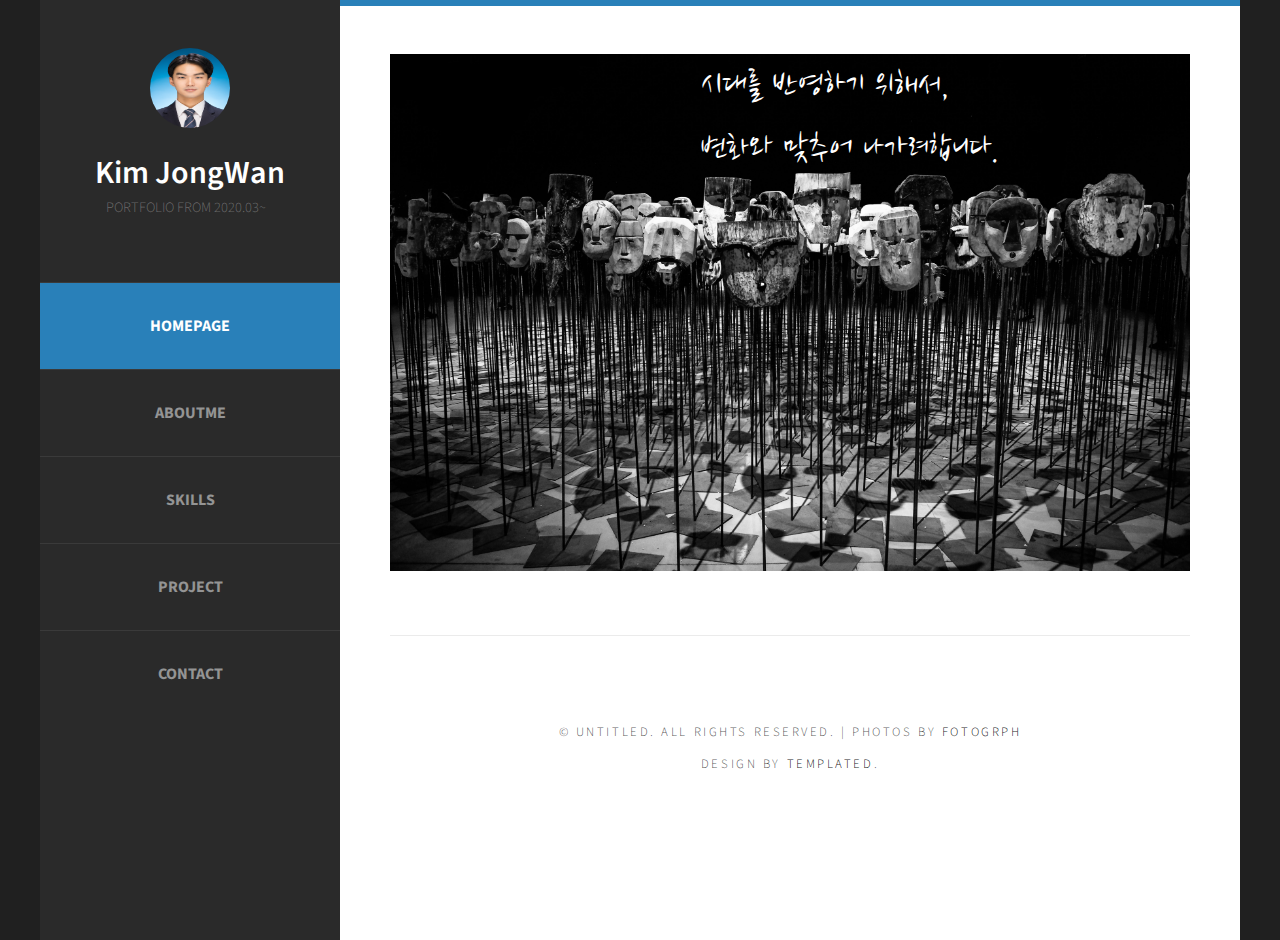
<file: index.html>
<!DOCTYPE html PUBLIC "-//W3C//DTD XHTML 1.0 Strict//EN" "http://www.w3.org/TR/xhtml1/DTD/xhtml1-strict.dtd">
<!--
Design by TEMPLATED
http://templated.co
Released for free under the Creative Commons Attribution License

Name       : Skeleton 
Description: A two-column, fixed-width design with dark color scheme.
Version    : 1.0
Released   : 20130902

-->
<html xmlns="http://www.w3.org/1999/xhtml">
<head>
<meta http-equiv="Content-Type" content="text/html; charset=utf-8" />
<title></title>
<meta name="keywords" content="" />
<meta name="description" content="" />
<link href="http://fonts.googleapis.com/css?family=Source+Sans+Pro:200,300,400,600,700,900" rel="stylesheet" />
<link href="default.css" rel="stylesheet" type="text/css" media="all" />
<link href="fonts.css" rel="stylesheet" type="text/css" media="all" />
<link rel="preconnect" href="https://fonts.gstatic.com">
<link href="https://fonts.googleapis.com/css2?family=Nanum+Brush+Script&display=swap" rel="stylesheet">

<!--[if IE 6]><link href="default_ie6.css" rel="stylesheet" type="text/css" /><![endif]-->

</head>
<body>
<div id="page" class="container">
	<div id="header">
		<div id="logo">
			<img src="images/profile.jpg" alt="" style="width: 80px; height: 80px;"/>
			<h1><a href="#">Kim JongWan</a></h1>
			<span>Portfolio from 2020.03~</span>
		</div>
		<div id="menu">
			<ul>
				<li class="current_page_item"><a href="index.html" accesskey="1" title="">Homepage</a></li>
				<li><a href="aboutme.html" accesskey="2" title="">AboutMe</a></li>
				<li><a href="skills.html" accesskey="3" title="">Skills</a></li>
				<li><a href="project.html" accesskey="4" title="">Project</a></li>
				<li><a href="contact.html" accesskey="5" title="">Contact</a></li>
			</ul>
		</div>
	</div>
	<div id="main">
		<div id="banner">
			<p id="imgText">시대를 반영하기 위해서, <br>&nbsp;&nbsp;&nbsp;&nbsp;
							변화와 맞추어 나가려합니다.
			</p>
			<img src="images/mask.jpg" alt="" class="image-full" />
		</div>
		
		<div id="copyright">
			<span>&copy; Untitled. All rights reserved. | Photos by <a href="http://fotogrph.com/">Fotogrph</a></span>
			<span>Design by <a href="http://templated.co" rel="nofollow">TEMPLATED</a>.</span>
		</div>
	</div>
</div>
</body>
</html>
</file>
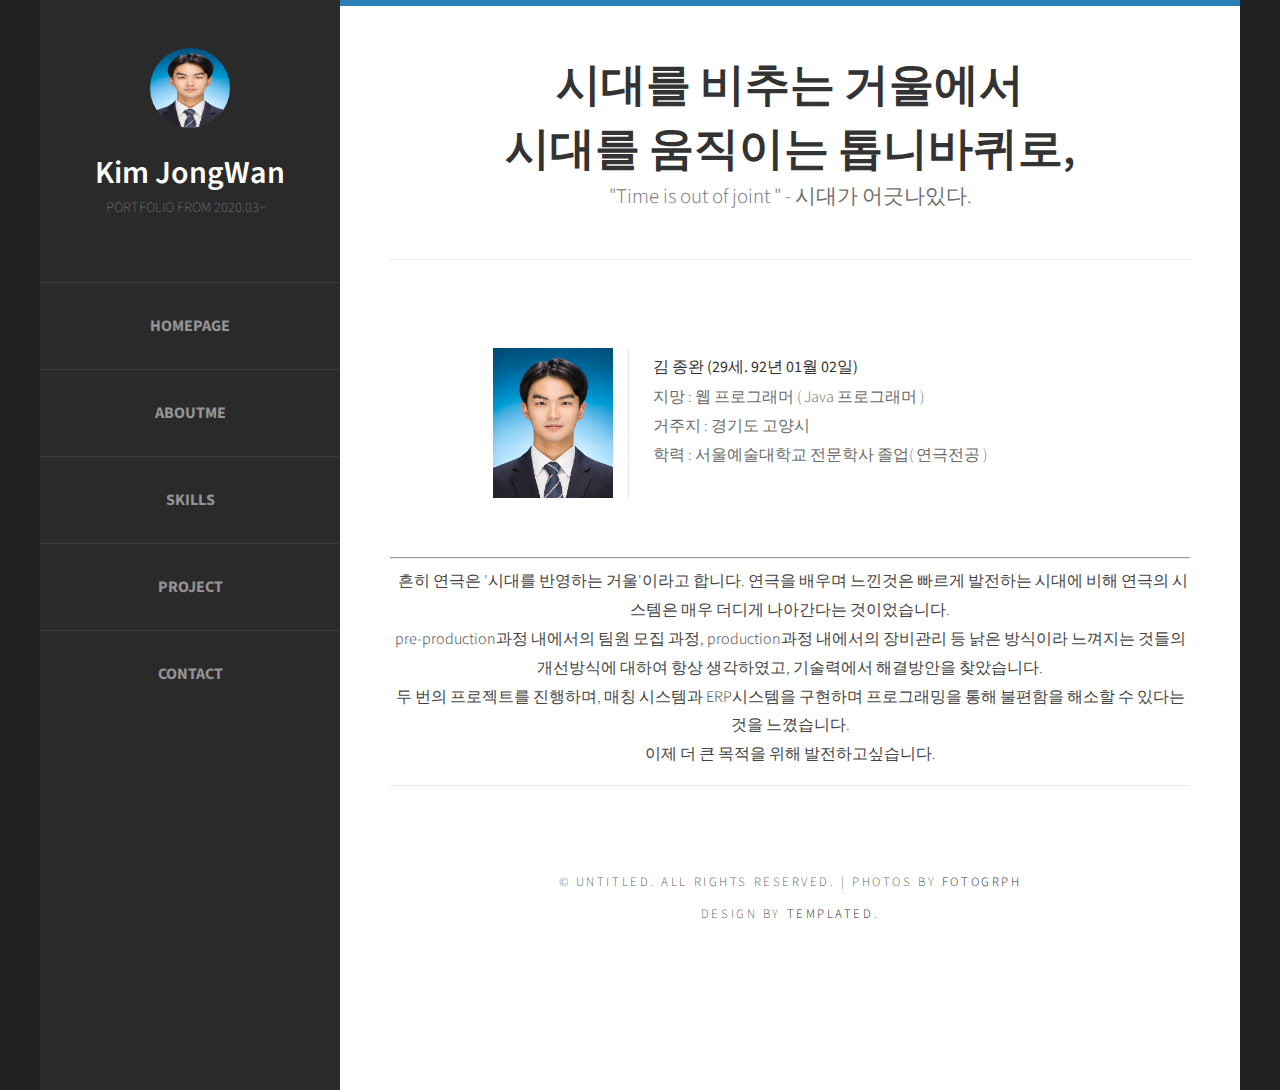
<file: aboutme.html>
<!DOCTYPE html PUBLIC "-//W3C//DTD XHTML 1.0 Strict//EN" "http://www.w3.org/TR/xhtml1/DTD/xhtml1-strict.dtd">
<!--
Design by TEMPLATED
http://templated.co
Released for free under the Creative Commons Attribution License

Name       : Skeleton 
Description: A two-column, fixed-width design with dark color scheme.
Version    : 1.0
Released   : 20130902

-->
<html xmlns="http://www.w3.org/1999/xhtml">
<head>
<meta http-equiv="Content-Type" content="text/html; charset=utf-8" />
<title></title>
<meta name="keywords" content="" />
<meta name="description" content="" />
<link href="http://fonts.googleapis.com/css?family=Source+Sans+Pro:200,300,400,600,700,900" rel="stylesheet" />
<link href="default.css" rel="stylesheet" type="text/css" media="all" />
<link href="fonts.css" rel="stylesheet" type="text/css" media="all" />

<!--[if IE 6]><link href="default_ie6.css" rel="stylesheet" type="text/css" /><![endif]-->

</head>
<body>
<div id="page" class="container">
	<div id="header">
		<div id="logo">
			<img src="images/profile.jpg" alt="" style="width: 80px; height: 80px;"/>
			<h1><a href="#">Kim JongWan</a></h1>
			<span>Portfolio from 2020.03~</span>
		</div>
		<div id="menu">
			<ul>
				<li><a href="index.html" accesskey="1" title="">Homepage</a></li>
				<li><a href="aboutme.html" accesskey="2" title="">AboutMe</a></li>
				<li><a href="skills.html" accesskey="3" title="">Skills</a></li>
				<li><a href="project.html" accesskey="4" title="">Project</a></li>
				<li><a href="contact.html" accesskey="5" title="">Contact</a></li>
			</ul>
		</div>
	</div>
	<div id="main">
		<div id="welcome">
			<div class="title">
				<h2>시대를 비추는 거울에서
                    <br> 시대를 움직이는 톱니바퀴로,</h2>
				<span class="byline">"Time is out of joint " - 시대가 어긋나있다.</span>
            </div>

		</div>
		<div id="featured">
			<ul class="style1">
				<li class="first">
					<p class="profile"><img src="images/profile.jpg" alt="" style="width: 120px; height: 150px;"></p>
					<h3>김 종완 (29세. 92년 01월 02일)</h3>
					<p>지망 : 웹 프로그래머 ( Java 프로그래머 ) </p>
					<p>거주지 : 경기도 고양시</p>
					<p>학력 : 서울예술대학교 전문학사 졸업( 연극전공 )</p>
				</li>
			</ul>
		</div>
		<hr>
		<div>
			<p>			&nbsp;&nbsp;흔히 연극은 '시대를 반영하는 거울'이라고 합니다. 연극을 배우며 느낀것은 
				빠르게 발전하는 시대에 비해 연극의 시스템은 매우 더디게 나아간다는 것이었습니다. 
				<br>
				pre-production과정 내에서의 팀원 모집 과정, production과정 내에서의 장비관리 등 낡은 방식이라 
				느껴지는 것들의 개선방식에 대하여 항상 생각하였고, 기술력에서 해결방안을 찾았습니다.
				<br>
				 두 번의 프로젝트를 진행하며, 매칭 시스템과 ERP시스템을 구현하며 프로그래밍을 통해 불편함을 해소할 수 있다는 것을 느꼈습니다.
				<br>
				이제 더 큰 목적을 위해 발전하고싶습니다.</p>

		</div>
		<div id="copyright">
			<span>&copy; Untitled. All rights reserved. | Photos by <a href="http://fotogrph.com/">Fotogrph</a></span>
			<span>Design by <a href="http://templated.co" rel="nofollow">TEMPLATED</a>.</span>
		</div>
	</div>
</div>
</body>
</html>
</file>
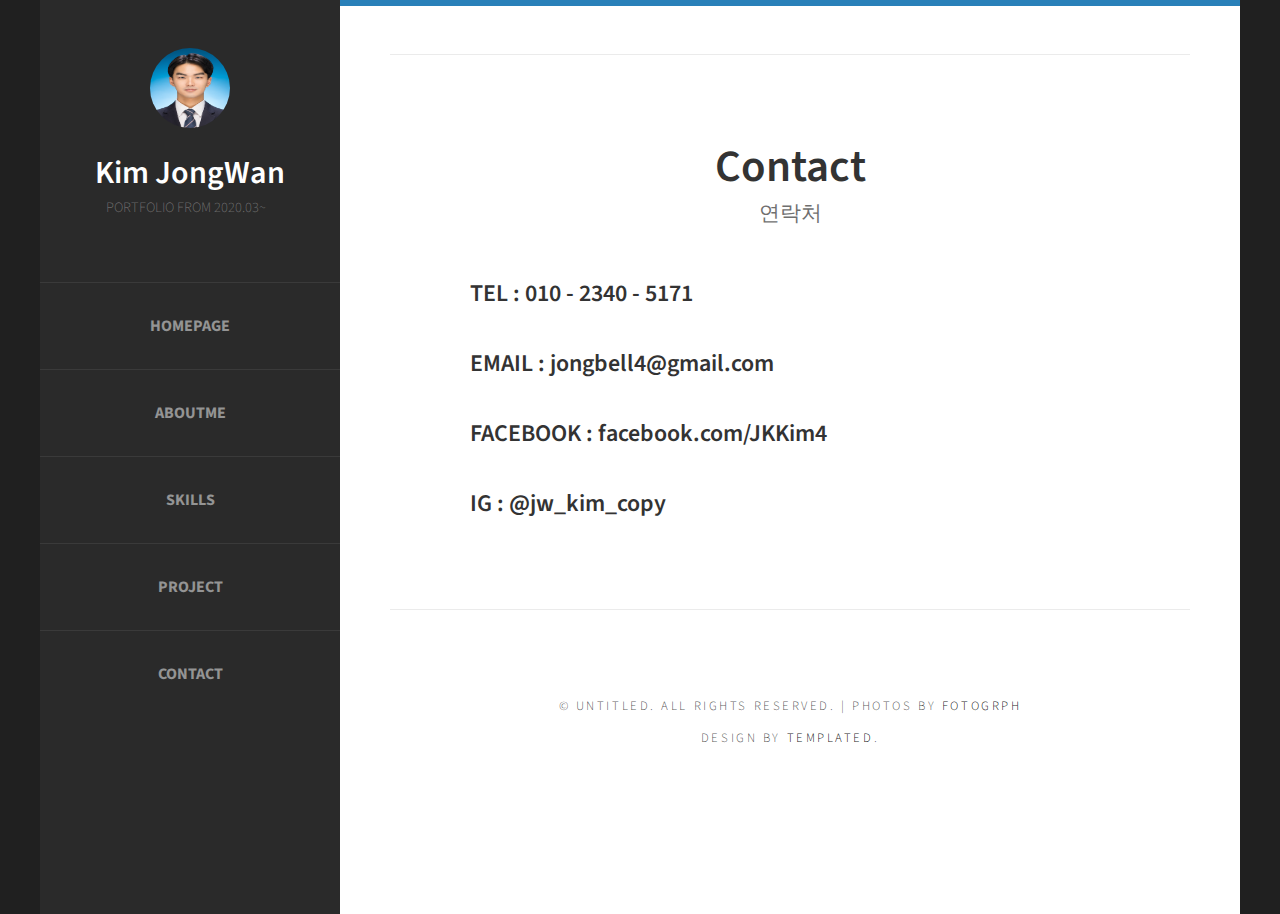
<file: contact.html>
<!DOCTYPE html PUBLIC "-//W3C//DTD XHTML 1.0 Strict//EN" "http://www.w3.org/TR/xhtml1/DTD/xhtml1-strict.dtd">
<!--
Design by TEMPLATED
http://templated.co
Released for free under the Creative Commons Attribution License

Name       : Skeleton 
Description: A two-column, fixed-width design with dark color scheme.
Version    : 1.0
Released   : 20130902

-->
<html xmlns="http://www.w3.org/1999/xhtml">
<head>
<meta http-equiv="Content-Type" content="text/html; charset=utf-8" />
<title></title>
<meta name="keywords" content="" />
<meta name="description" content="" />
<link href="http://fonts.googleapis.com/css?family=Source+Sans+Pro:200,300,400,600,700,900" rel="stylesheet" />
<link href="default.css" rel="stylesheet" type="text/css" media="all" />
<link href="fonts.css" rel="stylesheet" type="text/css" media="all" />

<!--[if IE 6]><link href="default_ie6.css" rel="stylesheet" type="text/css" /><![endif]-->

</head>
<body>
<div id="page" class="container">
	<div id="header">
		<div id="logo">
			<img src="images/profile.jpg" alt="" style="width: 80px; height: 80px;"/>
			<h1><a href="#">Kim JongWan</a></h1>
			<span>Portfolio from 2020.03~</span>
		</div>
		<div id="menu">
			<ul>
				<li><a href="#" accesskey="1" title="">Homepage</a></li>
				<li><a href="aboutme.html" accesskey="2" title="">AboutMe</a></li>
				<li><a href="skills.html" accesskey="3" title="">Skills</a></li>
				<li><a href="project.html" accesskey="4" title="">Project</a></li>
				<li><a href="contact.html" accesskey="5" title="">Contact</a></li>
			</ul>
		</div>
	</div>
	<div id="main">
		<div id="featured">
			<div class="title">
				<h2 style="text-transform: none;">Contact</h2>
				<span class="byline">연락처</span>
			</div>
			<ul class="style1">
				<li class="first">
					<h2>TEL : 010 - 2340 - 5171 
						<br> 
						<br>
						EMAIL : jongbell4@gmail.com
						<br>
						<br>
						FACEBOOK : facebook.com/JKKim4
						<br>
						<br>
						IG : @jw_kim_copy
					</h2>
				</li>
			</ul>
		</div>
		<div id="copyright">
			<span>&copy; Untitled. All rights reserved. | Photos by <a href="http://fotogrph.com/">Fotogrph</a></span>
			<span>Design by <a href="http://templated.co" rel="nofollow">TEMPLATED</a>.</span>
		</div>
	</div>
</div>
</body>
</html>
</file>
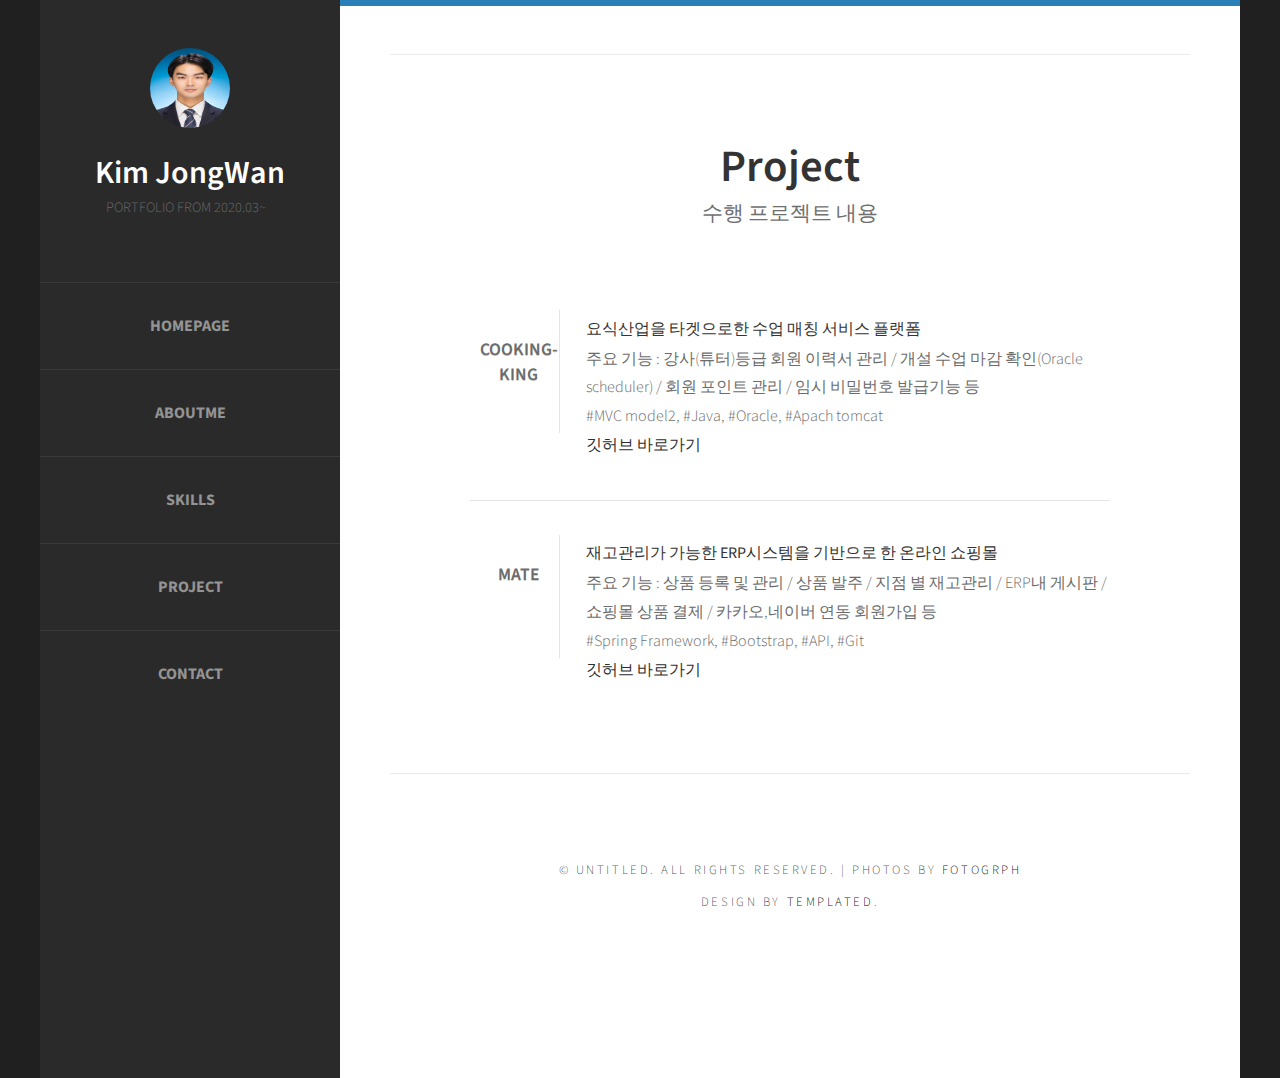
<file: project.html>
<!DOCTYPE html PUBLIC "-//W3C//DTD XHTML 1.0 Strict//EN" "http://www.w3.org/TR/xhtml1/DTD/xhtml1-strict.dtd">
<!--
Design by TEMPLATED
http://templated.co
Released for free under the Creative Commons Attribution License

Name       : Skeleton 
Description: A two-column, fixed-width design with dark color scheme.
Version    : 1.0
Released   : 20130902

-->
<html xmlns="http://www.w3.org/1999/xhtml">
<head>
<meta http-equiv="Content-Type" content="text/html; charset=utf-8" />
<title></title>
<meta name="keywords" content="" />
<meta name="description" content="" />
<link href="http://fonts.googleapis.com/css?family=Source+Sans+Pro:200,300,400,600,700,900" rel="stylesheet" />
<link href="default.css" rel="stylesheet" type="text/css" media="all" />
<link href="fonts.css" rel="stylesheet" type="text/css" media="all" />

<!--[if IE 6]><link href="default_ie6.css" rel="stylesheet" type="text/css" /><![endif]-->

</head>
<body>
<div id="page" class="container">
	<div id="header">
		<div id="logo">
			<img src="images/profile.jpg" alt="" style="width: 80px; height: 80px;"/>
			<h1><a href="#">Kim JongWan</a></h1>
			<span>Portfolio from 2020.03~</span>
		</div>
		<div id="menu">
			<ul>
				<li><a href="index.html" accesskey="1" title="">Homepage</a></li>
				<li><a href="aboutme.html" accesskey="2" title="">AboutMe</a></li>
				<li><a href="skills.html" accesskey="3" title="">Skills</a></li>
				<li><a href="project.html" accesskey="4" title="">Project</a></li>
				<li><a href="contact.html" accesskey="5" title="">Contact</a></li>
			</ul>
		</div>
	</div>
	<div id="main">
		<div id="featured">
			<div class="title">
				<h2 style="text-transform:none;">Project</h2>
				<span class="byline">수행 프로젝트 내용</span>
			</div>
			<ul class="style1">
				<li>
					<p class="proj">Cooking-King</p>
					<h3>요식산업을 타겟으로한 수업 매칭 서비스 플랫폼</h3>
					<p>주요 기능 : 강사(튜터)등급 회원 이력서 관리 / 개설 수업 마감 확인(Oracle scheduler) / 회원 포인트 관리 / 임시 비밀번호 발급기능 등</p>
					<p>#MVC model2, #Java, #Oracle, #Apach tomcat</p>
					<p><a href="https://github.com/JK-Kim4/CKK_semi">깃허브 바로가기</a></p>
				</li>
				<li>
					<p class="proj">Mate</p>
					<h3>재고관리가 가능한 ERP시스템을 기반으로 한 온라인 쇼핑몰</h3>
					<p>주요 기능 : 상품 등록 및 관리 / 상품 발주 / 지점 별 재고관리 / ERP내 게시판 / 쇼핑몰 상품 결제 / 카카오,네이버 연동 회원가입 등</p>
					<p>#Spring Framework, #Bootstrap, #API, #Git</p>
					<p><a href="https://github.com/JK-Kim4/MATE_final">깃허브 바로가기</a></p>
				</li>
			</ul>
		</div>
		<div id="copyright">
			<span>&copy; Untitled. All rights reserved. | Photos by <a href="http://fotogrph.com/">Fotogrph</a></span>
			<span>Design by <a href="http://templated.co" rel="nofollow">TEMPLATED</a>.</span>
		</div>
	</div>
</div>
</body>
</html>
</file>
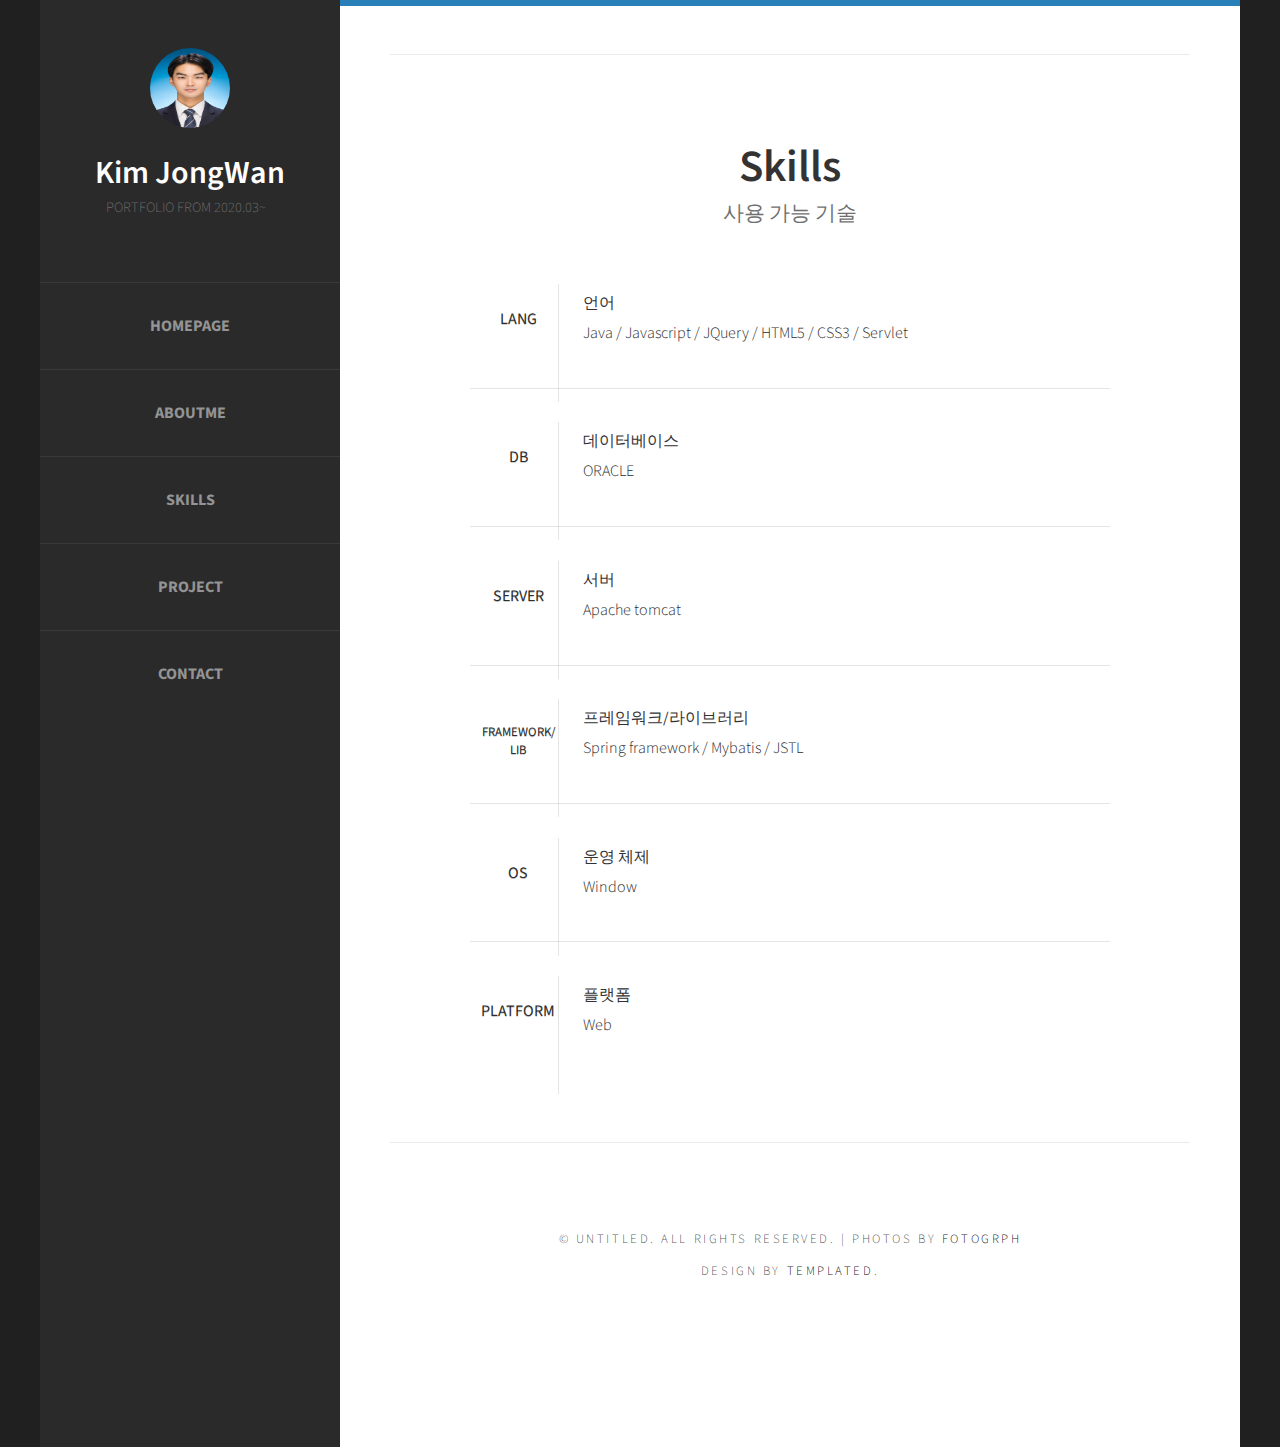
<file: skills.html>
<!DOCTYPE html PUBLIC "-//W3C//DTD XHTML 1.0 Strict//EN" "http://www.w3.org/TR/xhtml1/DTD/xhtml1-strict.dtd">
<!--
Design by TEMPLATED
http://templated.co
Released for free under the Creative Commons Attribution License

Name       : Skeleton 
Description: A two-column, fixed-width design with dark color scheme.
Version    : 1.0
Released   : 20130902

-->
<html xmlns="http://www.w3.org/1999/xhtml">
<head>
<meta http-equiv="Content-Type" content="text/html; charset=utf-8" />
<title></title>
<meta name="keywords" content="" />
<meta name="description" content="" />
<link href="http://fonts.googleapis.com/css?family=Source+Sans+Pro:200,300,400,600,700,900" rel="stylesheet" />
<link href="default.css" rel="stylesheet" type="text/css" media="all" />
<link href="fonts.css" rel="stylesheet" type="text/css" media="all" />

<!--[if IE 6]><link href="default_ie6.css" rel="stylesheet" type="text/css" /><![endif]-->

</head>
<body>
<div id="page" class="container">
	<div id="header">
		<div id="logo">
			<img src="images/profile.jpg" alt="" style="width: 80px; height: 80px;"/>
			<h1><a href="#">Kim JongWan</a></h1>
			<span>Portfolio from 2020.03~</span>
		</div>
		<div id="menu">
			<ul>
				<li><a href="index.html" accesskey="1" title="">Homepage</a></li>
				<li><a href="aboutme.html" accesskey="2" title="">AboutMe</a></li>
				<li><a href="skills.html" accesskey="3" title="">Skills</a></li>
				<li><a href="project.html" accesskey="4" title="">Project</a></li>
				<li><a href="contact.html" accesskey="5" title="">Contact</a></li>
			</ul>
		</div>
	</div>
	<div id="main">
		<div id="featured">
			<div class="title">
				<h2 style="text-transform:none;">Skills</h2>
				<span class="byline">사용 가능 기술</span>
			</div>
			<ul class="style1">
				<li class="first">
					<p class="date"><a>Lang</a></p>
					<h3>언어</h3>
					<p><a href="#">Java / Javascript / JQuery / HTML5 / CSS3 / Servlet</a></p>
				</li>
				<li>
					<p class="date"><a>DB</a></p>
					<h3>데이터베이스</h3>
					<p><a href="#">ORACLE</a></p>
				</li>
				<li>
					<p class="date"><a>Server</a></p>
					<h3>서버</h3>
					<p><a href="#">Apache tomcat</a></p>
				</li>
				<li>
					<p class="date"><a id="FnL">Framework/<br>Lib</a></p>
					<h3>프레임워크/라이브러리</h3>
					<p><a href="#">Spring framework / Mybatis / JSTL </a></p>
                </li>
                <li>
					<p class="date"><a>OS</a></p>
					<h3>운영 체제</h3>
					<p><a href="#">Window</a></p>
                </li>
                <li>
					<p class="date"><a>Platform</a></p>
					<h3>플랫폼</h3>
					<p><a href="#">Web</a></p>
				</li>
			</ul>
		</div>
		<div id="copyright">
			<span>&copy; Untitled. All rights reserved. | Photos by <a href="http://fotogrph.com/">Fotogrph</a></span>
			<span>Design by <a href="http://templated.co" rel="nofollow">TEMPLATED</a>.</span>
		</div>
	</div>
</div>
</body>
</html>
</file>
<file: default.css>
html, body
	{
		height: 100%;
	}
	
	body
	{
		margin: 0px;
		padding: 0px;
		background: #202020;
		font-family: 'Source Sans Pro', sans-serif;
		font-size: 12pt;
		font-weight: 300;
		color: #444444;
	}
	
	
	h1, h2, h3
	{
		margin: 0;
		padding: 0;
		font-weight: 600;
		color: #333333;
	}
	
	p, ol, ul
	{
		margin-top: 0;
	}
	
	ol, ul
	{
		padding: 0;
		list-style: none;
	}
	
	p
	{
		line-height: 180%;
	}
	
	strong
	{
	}
	
	a
	{
		color: #2980b9;
	}
	
	a:hover
	{
		text-decoration: none;
	}
	
	.container
	{
		overflow: hidden;
		margin: 0em auto;
		width: 1200px;
	}
	
/*********************************************************************************/
/* Image Style                                                                   */
/*********************************************************************************/

	.image
	{
		display: inline-block;
	}
	
	.image img
	{
		display: block;
		width: 100%;
	}
	
	.image-full
	{
		display: block;
		width: 100%;
		margin: 0 0 2em 0;
	}
	
	.image-left
	{
		float: left;
		margin: 0 2em 2em 0;
	}
	
	.image-centered
	{
		display: block;
		margin: 0 0 2em 0;
	}
	
	.image-centered img
	{
		margin: 0 auto;
		width: auto;
	}

/*********************************************************************************/
/* List Styles                                                                   */
/*********************************************************************************/

	ul.style1
	{
		margin: 0 auto;
		padding: 0;
		width: 80%;
		overflow: hidden;
		list-style: none;
		text-align: left;
		color: #6c6c6c;
	}
	
	ul.style1 li
	{
		padding: 1.6em 0em 0em 0em;
		margin: 0 0 2.5em 0;
		border-top: 1px solid rgba(0,0,0,.1); 
		
	}
	
	ul.style1 li:first-child
	{
		border-top: none;
	}
	
	ul.style1 p
	{
		margin: 0;
	}
	
	ul.style1 a
	{
		display: block;
		text-decoration: none;
		color: #2D2D2D;
	}
	
	ul.style1 a:hover
	{
		text-decoration: underline;
	}
	
	ul.style1 h3
	{
		padding: 1em 0em 5px 0em;
		text-transform: uppercase;
		font-size: 1em;
		font-weight: 400;
	}
	
	ul.style1 .first
	{
		padding-top: 0;
		background: none;
	}
	
	ul.style1 .date
	{
		float: left;
		position: relative;
		width: 80px;
		height: 70px;
		margin: 0.5em 1.5em 0em 0.5em;
		padding: 1.5em 0em 1.5em 0em;
		box-shadow: 0px 0px 0px 5px rgba(255,255,255,0.1);
		line-height: normal;
		text-align: center;
		text-transform: uppercase;
		text-shadow: 0px 1px 0px rgba(0,0,0,.2);
		font-size: 1em;
		font-weight: 400;
		border-right: 1px solid rgba(0,0,0,.1); 
	}

	ul.style1 .profile{
		float: left;
		position: relative;
		width: 150px;
		height: 150px;
		margin: 0.5em 1.5em 0em 0.5em;
		padding: 0;
		box-shadow: 0px 0px 0px 5px rgba(255,255,255,0.1);
		line-height: normal;
		text-align: center;
		text-transform: uppercase;
		text-shadow: 0px 1px 0px rgba(0,0,0,.2);
		font-size: 1em;
		font-weight: 400;
		border-right: 1px solid rgba(0,0,0,.1); 

	}
	ul.style1 .proj
	{
		float: left;
		position: relative;
		width: 80px;
		height: 70px;
		margin: 0.5em 1.5em 0em 0.5em;
		padding: 1.5em 0em 1.5em 0em;
		box-shadow: 0px 0px 0px 5px rgba(255,255,255,0.1);
		line-height: normal;
		text-align: center;
		text-transform: uppercase;
		text-shadow: 0px 1px 0px rgba(0,0,0,.2);
		font-size: 1.1em;
		font-weight: 600;
		border-right: 1px solid rgba(0,0,0,.1); 
	}	
	
	ul.style1 .date:after
	{
		content: '';
		display: block;
		position: absolute;
		left: 0;
		top: 0;
		width: 100%;
		height: 100%;
		border-radius: 6px;
	}
	
	ul.style1 .date b
	{
		margin: 0;
		padding: 0;
		display: block;
		margin-top: -5px;
		font-size: 1.8em;
		font-weight: 700;
	}
	
	ul.style1 .date a
	{
	}
	
	ul.style1 .date a:hover
	{
		text-decoration: none;
	}

	.date #FnL {
		font-size: 0.8em;
	}

/*********************************************************************************/
/* Social Icon Styles                                                            */
/*********************************************************************************/

	ul.contact
	{
		margin: 0;
		padding: 2em 0em 0em 0em;
		list-style: none;
	}
	
	ul.contact li
	{
		display: inline-block;
		padding: 0em 0.30em;
		font-size: 1em;
	}
	
	ul.contact li span
	{
		display: none;
		margin: 0;
		padding: 0;
	}
	
	ul.contact li a
	{
		color: #FFF;
	}
	
	ul.contact li a:before
	{
		display: inline-block;
		background: #3f3f3f;
		width: 40px;
		height: 40px;
		line-height: 40px;
		border-radius: 20px;
		text-align: center;
		color: #FFFFFF;
	}
	
	ul.contact li a.icon-twitter:before { background: #2DAAE4; }
	ul.contact li a.icon-facebook:before { background: #39599F; }
	ul.contact li a.icon-dribbble:before { background: #C4376B;	}
	ul.contact li a.icon-tumblr:before { background: #31516A; }
	ul.contact li a.icon-rss:before { background: #F2600B; }

/*********************************************************************************/
/* Button Style                                                                  */
/*********************************************************************************/

	.button
	{
		display: inline-block;
		padding: 1em 3em 1em 2em;
		letter-spacing: 0.20em;
		text-decoration: none;
		text-transform: uppercase;
		font-weight: 400;
		font-size: 0.90em;
		color: #FFF;
	}
	
	.button:before
	{
		display: inline-block;
		background: #FFC31F;
		margin-right: 1em;
		width: 40px;
		height: 40px;
		line-height: 40px;
		border-radius: 20px;
		text-align: center;
		color: #272925;
	}
		
/*********************************************************************************/
/* 4-column                                                                      */
/*********************************************************************************/

	.box1,
	.box2,
	.box3,
	.box4
	{
		width: 235px;
	}
	
	.box1,
	.box2,
	.box3,
	{
		float: left;
		margin-right: 20px;
	}
	
	.box4
	{
		float: right;
	}
	
/*********************************************************************************/
/* 3-column                                                                      */
/*********************************************************************************/

	.boxA,
	.boxB,
	.boxC
	{
		width: 320px;
	}

	.boxA,
	.boxB,
	{
		float: left;
		margin-right: 20px;
	}
	
	.boxC
	{
		float: right;
	}

/*********************************************************************************/
/* 2-column                                                                      */
/*********************************************************************************/

	.tbox1,
	.tbox2
	{
		width: 575px;
	}
	
	.tbox1
	{
		float: left;
	}

	.tbox2
	{
		float: right;
	}

/*********************************************************************************/
/* Heading Titles                                                                */
/*********************************************************************************/

	.title
	{
		margin-bottom: 3em;
	}
	
	.title h2
	{
		text-transform: lowercase;
		font-size: 2.8em;
	}
	
	.title .byline
	{
		font-size: 1.3em;
		color: #6F6F6F;
	}
		
/*********************************************************************************/
/* Header                                                                        */
/*********************************************************************************/

	#header
	{
		position: relative;
		float: left;
		width: 300px;
		padding: 3em 0em;
	}

/*********************************************************************************/
/* Logo                                                                          */
/*********************************************************************************/

	#logo
	{
		text-align: center;
		margin-bottom: 4em;
	}
	
	#logo h1
	{
		display: block;
	}
	
	#logo a
	{
		text-decoration: none;
		color: #FFF;
	}
	
	#logo span
	{
		padding-right: 0.5em;
		text-transform: uppercase;
		font-size: 0.90em;
		color: rgba(255,255,255,0.3);
	}

	#logo span a
	{
		color: rgba(255,255,255,0.5);
	}
	
	#logo img
	{
		display: inline-block;
		margin-bottom: 1em;
		border-radius: 50%;
	}

/*********************************************************************************/
/* Menu                                                                          */
/*********************************************************************************/

	#menu
	{
	}
	
	#menu ul
	{
	}
	
	#menu li
	{
		border-top: 1px solid rgba(255,255,255,0.08);
	}
	
	#menu li a, #menu li span
	{
		display: block;
		padding: 2em 1.5em;
		text-align: center;
		text-decoration:  none;
		text-transform: uppercase;
		font-weight: 700;
		color: rgba(255,255,255,0.5);
	}
	
	#menu li:hover a, #menu li.active a, #menu li.active span
	{
		background-color: #2980b9;
		color: rgba(255,255,255,1);
	}
	
	
	#menu .current_page_item a
	{
		background-color: #2980b9;
		color: rgba(255,255,255,1);
	}
	
	#menu .icon
	{
	}

/*********************************************************************************/
/* Banner                                                                        */
/*********************************************************************************/

	#banner
	{
		margin-bottom: 4em;
	}
	#banner .image-full{
	}

	#imgText{
		font-family: 'Nanum Brush Script', cursive;
		font-size: 35px;
		position: absolute;
		left:650px;
		color:white;
		z-index: 1;
	}

/*********************************************************************************/
/* Page                                                                          */
/*********************************************************************************/

	#page
	{
		background: #2a2a2a;
	}

/*********************************************************************************/
/* Main                                                                          */
/*********************************************************************************/

	#main
	{
		overflow: hidden;
		float: right;
		width: 800px;
		padding: 3em 50px 5em 50px;
		background: #FFF;
		border-top: 6px solid #2980b9;
		text-align: center;
	}

/*********************************************************************************/
/* Featured                                                                      */
/*********************************************************************************/

	#featured
	{
		overflow: hidden;
		margin-bottom: 3em;
		padding-top: 5em;
		border-top: 1px solid rgba(0,0,0,0.08);
	}

/*********************************************************************************/
/* Sidebar                                                                       */
/*********************************************************************************/

	#sidebar
	{
	}

/*********************************************************************************/
/* Footer                                                                        */
/*********************************************************************************/

	#footer
	{
	}

/*********************************************************************************/
/* Copyright                                                                     */
/*********************************************************************************/

	#copyright
	{
		overflow: hidden;
		padding: 5em 0em;
		border-top: 1px solid rgba(0,0,0,0.08);
	}
	
	#copyright span
	{
		display: block;
		letter-spacing: 0.20em;
		line-height: 2.5em;
		text-align: center;
		text-transform: uppercase;
		font-size: 0.80em;
		color: rgba(0,0,0,0.7);
	}
	
	#copyright a
	{
		text-decoration: none;
		color: rgba(0,0,0,0.9);
	}

	.fa
	{
		display: block;
		color: #000;
		background: red;
	}
</file>
<file: fonts.css>
@charset 'UTF-8';

@font-face{font-family:'FontAwesome';src:url('font/fontawesome-webfont.eot?v=4.0.1');src:url('font/fontawesome-webfont.eot?#iefix&v=4.0.1') format('embedded-opentype'),url('font/fontawesome-webfont.woff?v=4.0.1') format('woff'),url('font/fontawesome-webfont.ttf?v=4.0.1') format('truetype'),url('font/fontawesome-webfont.svg?v=4.0.1#fontawesomeregular') format('svg');font-weight:normal;font-style:normal}

/*********************************************************************************/
/* Icons                                                                         */
/* Powered by Font Awesome by Dave Gandy | http://fontawesome.io                 */
/* Licensed under the SIL OFL 1.1 (font), MIT (CSS)                              */
/*********************************************************************************/

	.fa
	{
		text-decoration: none;
	}

		.fa:before
		{
			display:inline-block;
			font-family: FontAwesome;
			font-size: 1.25em;
			text-decoration: none;
			font-style: normal;
			font-weight: normal;
			line-height: 1;
			-webkit-font-smoothing:antialiased;
			-moz-osx-font-smoothing:grayscale;
		}

		.fa-lg{font-size:1.3333333333333333em;line-height:.75em;vertical-align:-15%}
		.fa-2x{font-size:2em}
		.fa-3x{font-size:3em}
		.fa-4x{font-size:4em}
		.fa-5x{font-size:5em}
		.fa-fw{width:1.2857142857142858em;text-align:center}
		.fa-ul{padding-left:0;margin-left:2.142857142857143em;list-style-type:none}.fa-ul>li{position:relative}
		.fa-li{position:absolute;left:-2.142857142857143em;width:2.142857142857143em;top:.14285714285714285em;text-align:center}.fa-li.fa-lg{left:-1.8571428571428572em}
		.fa-border{padding:.2em .25em .15em;border:solid .08em #eee;border-radius:.1em}
		.pull-right{float:right}
		.pull-left{float:left}
		.fa.pull-left{margin-right:.3em}
		.fa.pull-right{margin-left:.3em}
		.fa-spin{-webkit-animation:spin 2s infinite linear;-moz-animation:spin 2s infinite linear;-o-animation:spin 2s infinite linear;animation:spin 2s infinite linear}
		@-moz-keyframes spin{0%{-moz-transform:rotate(0deg)} 100%{-moz-transform:rotate(359deg)}}@-webkit-keyframes spin{0%{-webkit-transform:rotate(0deg)} 100%{-webkit-transform:rotate(359deg)}}@-o-keyframes spin{0%{-o-transform:rotate(0deg)} 100%{-o-transform:rotate(359deg)}}@-ms-keyframes spin{0%{-ms-transform:rotate(0deg)} 100%{-ms-transform:rotate(359deg)}}@keyframes spin{0%{transform:rotate(0deg)} 100%{transform:rotate(359deg)}}.fa-rotate-90{filter:progid:DXImageTransform.Microsoft.BasicImage(rotation=1);-webkit-transform:rotate(90deg);-moz-transform:rotate(90deg);-ms-transform:rotate(90deg);-o-transform:rotate(90deg);transform:rotate(90deg)}
		.fa-rotate-180{filter:progid:DXImageTransform.Microsoft.BasicImage(rotation=2);-webkit-transform:rotate(180deg);-moz-transform:rotate(180deg);-ms-transform:rotate(180deg);-o-transform:rotate(180deg);transform:rotate(180deg)}
		.fa-rotate-270{filter:progid:DXImageTransform.Microsoft.BasicImage(rotation=3);-webkit-transform:rotate(270deg);-moz-transform:rotate(270deg);-ms-transform:rotate(270deg);-o-transform:rotate(270deg);transform:rotate(270deg)}
		.fa-flip-horizontal{filter:progid:DXImageTransform.Microsoft.BasicImage(rotation=0, mirror=1);-webkit-transform:scale(-1, 1);-moz-transform:scale(-1, 1);-ms-transform:scale(-1, 1);-o-transform:scale(-1, 1);transform:scale(-1, 1)}
		.fa-flip-vertical{filter:progid:DXImageTransform.Microsoft.BasicImage(rotation=2, mirror=1);-webkit-transform:scale(1, -1);-moz-transform:scale(1, -1);-ms-transform:scale(1, -1);-o-transform:scale(1, -1);transform:scale(1, -1)}
		.fa-stack{position:relative;display:inline-block;width:2em;height:2em;line-height:2em;vertical-align:middle}
		.fa-stack-1x,.fa-stack-2x{position:absolute;left:0;width:100%;text-align:center}
		.fa-stack-1x{line-height:inherit}
		.fa-stack-2x{font-size:2em}
		.fa-inverse{color:#fff}
		.fa-glass:before{content:"\f000"}
		.fa-music:before{content:"\f001"}
		.fa-search:before{content:"\f002"}
		.fa-envelope-o:before{content:"\f003"}
		.fa-heart:before{content:"\f004"}
		.fa-star:before{content:"\f005"}
		.fa-star-o:before{content:"\f006"}
		.fa-user:before{content:"\f007"}
		.fa-film:before{content:"\f008"}
		.fa-th-large:before{content:"\f009"}
		.fa-th:before{content:"\f00a"}
		.fa-th-list:before{content:"\f00b"}
		.fa-check:before{content:"\f00c"}
		.fa-times:before{content:"\f00d"}
		.fa-search-plus:before{content:"\f00e"}
		.fa-search-minus:before{content:"\f010"}
		.fa-power-off:before{content:"\f011"}
		.fa-signal:before{content:"\f012"}
		.fa-gear:before,.fa-cog:before{content:"\f013"}
		.fa-trash-o:before{content:"\f014"}
		.fa-home:before{content:"\f015"}
		.fa-file-o:before{content:"\f016"}
		.fa-clock-o:before{content:"\f017"}
		.fa-road:before{content:"\f018"}
		.fa-download:before{content:"\f019"}
		.fa-arrow-circle-o-down:before{content:"\f01a"}
		.fa-arrow-circle-o-up:before{content:"\f01b"}
		.fa-inbox:before{content:"\f01c"}
		.fa-play-circle-o:before{content:"\f01d"}
		.fa-rotate-right:before,.fa-repeat:before{content:"\f01e"}
		.fa-refresh:before{content:"\f021"}
		.fa-list-alt:before{content:"\f022"}
		.fa-lock:before{content:"\f023"}
		.fa-flag:before{content:"\f024"}
		.fa-headphones:before{content:"\f025"}
		.fa-volume-off:before{content:"\f026"}
		.fa-volume-down:before{content:"\f027"}
		.fa-volume-up:before{content:"\f028"}
		.fa-qrcode:before{content:"\f029"}
		.fa-barcode:before{content:"\f02a"}
		.fa-tag:before{content:"\f02b"}
		.fa-tags:before{content:"\f02c"}
		.fa-book:before{content:"\f02d"}
		.fa-bookmark:before{content:"\f02e"}
		.fa-print:before{content:"\f02f"}
		.fa-camera:before{content:"\f030"}
		.fa-font:before{content:"\f031"}
		.fa-bold:before{content:"\f032"}
		.fa-italic:before{content:"\f033"}
		.fa-text-height:before{content:"\f034"}
		.fa-text-width:before{content:"\f035"}
		.fa-align-left:before{content:"\f036"}
		.fa-align-center:before{content:"\f037"}
		.fa-align-right:before{content:"\f038"}
		.fa-align-justify:before{content:"\f039"}
		.fa-list:before{content:"\f03a"}
		.fa-dedent:before,.fa-outdent:before{content:"\f03b"}
		.fa-indent:before{content:"\f03c"}
		.fa-video-camera:before{content:"\f03d"}
		.fa-picture-o:before{content:"\f03e"}
		.fa-pencil:before{content:"\f040"}
		.fa-map-marker:before{content:"\f041"}
		.fa-adjust:before{content:"\f042"}
		.fa-tint:before{content:"\f043"}
		.fa-edit:before,.fa-pencil-square-o:before{content:"\f044"}
		.fa-share-square-o:before{content:"\f045"}
		.fa-check-square-o:before{content:"\f046"}
		.fa-move:before{content:"\f047"}
		.fa-step-backward:before{content:"\f048"}
		.fa-fast-backward:before{content:"\f049"}
		.fa-backward:before{content:"\f04a"}
		.fa-play:before{content:"\f04b"}
		.fa-pause:before{content:"\f04c"}
		.fa-stop:before{content:"\f04d"}
		.fa-forward:before{content:"\f04e"}
		.fa-fast-forward:before{content:"\f050"}
		.fa-step-forward:before{content:"\f051"}
		.fa-eject:before{content:"\f052"}
		.fa-chevron-left:before{content:"\f053"}
		.fa-chevron-right:before{content:"\f054"}
		.fa-plus-circle:before{content:"\f055"}
		.fa-minus-circle:before{content:"\f056"}
		.fa-times-circle:before{content:"\f057"}
		.fa-check-circle:before{content:"\f058"}
		.fa-question-circle:before{content:"\f059"}
		.fa-info-circle:before{content:"\f05a"}
		.fa-crosshairs:before{content:"\f05b"}
		.fa-times-circle-o:before{content:"\f05c"}
		.fa-check-circle-o:before{content:"\f05d"}
		.fa-ban:before{content:"\f05e"}
		.fa-arrow-left:before{content:"\f060"}
		.fa-arrow-right:before{content:"\f061"}
		.fa-arrow-up:before{content:"\f062"}
		.fa-arrow-down:before{content:"\f063"}
		.fa-mail-forward:before,.fa-share:before{content:"\f064"}
		.fa-resize-full:before{content:"\f065"}
		.fa-resize-small:before{content:"\f066"}
		.fa-plus:before{content:"\f067"}
		.fa-minus:before{content:"\f068"}
		.fa-asterisk:before{content:"\f069"}
		.fa-exclamation-circle:before{content:"\f06a"}
		.fa-gift:before{content:"\f06b"}
		.fa-leaf:before{content:"\f06c"}
		.fa-fire:before{content:"\f06d"}
		.fa-eye:before{content:"\f06e"}
		.fa-eye-slash:before{content:"\f070"}
		.fa-warning:before,.fa-exclamation-triangle:before{content:"\f071"}
		.fa-plane:before{content:"\f072"}
		.fa-calendar:before{content:"\f073"}
		.fa-random:before{content:"\f074"}
		.fa-comment:before{content:"\f075"}
		.fa-magnet:before{content:"\f076"}
		.fa-chevron-up:before{content:"\f077"}
		.fa-chevron-down:before{content:"\f078"}
		.fa-retweet:before{content:"\f079"}
		.fa-shopping-cart:before{content:"\f07a"}
		.fa-folder:before{content:"\f07b"}
		.fa-folder-open:before{content:"\f07c"}
		.fa-resize-vertical:before{content:"\f07d"}
		.fa-resize-horizontal:before{content:"\f07e"}
		.fa-bar-chart-o:before{content:"\f080"}
		.fa-twitter-square:before{content:"\f081"}
		.fa-facebook-square:before{content:"\f082"}
		.fa-camera-retro:before{content:"\f083"}
		.fa-key:before{content:"\f084"}
		.fa-gears:before,.fa-cogs:before{content:"\f085"}
		.fa-comments:before{content:"\f086"}
		.fa-thumbs-o-up:before{content:"\f087"}
		.fa-thumbs-o-down:before{content:"\f088"}
		.fa-star-half:before{content:"\f089"}
		.fa-heart-o:before{content:"\f08a"}
		.fa-sign-out:before{content:"\f08b"}
		.fa-linkedin-square:before{content:"\f08c"}
		.fa-thumb-tack:before{content:"\f08d"}
		.fa-external-link:before{content:"\f08e"}
		.fa-sign-in:before{content:"\f090"}
		.fa-trophy:before{content:"\f091"}
		.fa-github-square:before{content:"\f092"}
		.fa-upload:before{content:"\f093"}
		.fa-lemon-o:before{content:"\f094"}
		.fa-phone:before{content:"\f095"}
		.fa-square-o:before{content:"\f096"}
		.fa-bookmark-o:before{content:"\f097"}
		.fa-phone-square:before{content:"\f098"}
		.fa-twitter:before{content:"\f099"}
		.fa-facebook:before{content:"\f09a"}
		.fa-github:before{content:"\f09b"}
		.fa-unlock:before{content:"\f09c"}
		.fa-credit-card:before{content:"\f09d"}
		.fa-rss:before{content:"\f09e"}
		.fa-hdd-o:before{content:"\f0a0"}
		.fa-bullhorn:before{content:"\f0a1"}
		.fa-bell:before{content:"\f0f3"}
		.fa-certificate:before{content:"\f0a3"}
		.fa-hand-o-right:before{content:"\f0a4"}
		.fa-hand-o-left:before{content:"\f0a5"}
		.fa-hand-o-up:before{content:"\f0a6"}
		.fa-hand-o-down:before{content:"\f0a7"}
		.fa-arrow-circle-left:before{content:"\f0a8"}
		.fa-arrow-circle-right:before{content:"\f0a9"}
		.fa-arrow-circle-up:before{content:"\f0aa"}
		.fa-arrow-circle-down:before{content:"\f0ab"}
		.fa-globe:before{content:"\f0ac"}
		.fa-wrench:before{content:"\f0ad"}
		.fa-tasks:before{content:"\f0ae"}
		.fa-filter:before{content:"\f0b0"}
		.fa-briefcase:before{content:"\f0b1"}
		.fa-fullscreen:before{content:"\f0b2"}
		.fa-group:before{content:"\f0c0"}
		.fa-chain:before,.fa-link:before{content:"\f0c1"}
		.fa-cloud:before{content:"\f0c2"}
		.fa-flask:before{content:"\f0c3"}
		.fa-cut:before,.fa-scissors:before{content:"\f0c4"}
		.fa-copy:before,.fa-files-o:before{content:"\f0c5"}
		.fa-paperclip:before{content:"\f0c6"}
		.fa-save:before,.fa-floppy-o:before{content:"\f0c7"}
		.fa-square:before{content:"\f0c8"}
		.fa-reorder:before{content:"\f0c9"}
		.fa-list-ul:before{content:"\f0ca"}
		.fa-list-ol:before{content:"\f0cb"}
		.fa-strikethrough:before{content:"\f0cc"}
		.fa-underline:before{content:"\f0cd"}
		.fa-table:before{content:"\f0ce"}
		.fa-magic:before{content:"\f0d0"}
		.fa-truck:before{content:"\f0d1"}
		.fa-pinterest:before{content:"\f0d2"}
		.fa-pinterest-square:before{content:"\f0d3"}
		.fa-google-plus-square:before{content:"\f0d4"}
		.fa-google-plus:before{content:"\f0d5"}
		.fa-money:before{content:"\f0d6"}
		.fa-caret-down:before{content:"\f0d7"}
		.fa-caret-up:before{content:"\f0d8"}
		.fa-caret-left:before{content:"\f0d9"}
		.fa-caret-right:before{content:"\f0da"}
		.fa-columns:before{content:"\f0db"}
		.fa-unsorted:before,.fa-sort:before{content:"\f0dc"}
		.fa-sort-down:before,.fa-sort-asc:before{content:"\f0dd"}
		.fa-sort-up:before,.fa-sort-desc:before{content:"\f0de"}
		.fa-envelope:before{content:"\f0e0"}
		.fa-linkedin:before{content:"\f0e1"}
		.fa-rotate-left:before,.fa-undo:before{content:"\f0e2"}
		.fa-legal:before,.fa-gavel:before{content:"\f0e3"}
		.fa-dashboard:before,.fa-tachometer:before{content:"\f0e4"}
		.fa-comment-o:before{content:"\f0e5"}
		.fa-comments-o:before{content:"\f0e6"}
		.fa-flash:before,.fa-bolt:before{content:"\f0e7"}
		.fa-sitemap:before{content:"\f0e8"}
		.fa-umbrella:before{content:"\f0e9"}
		.fa-paste:before,.fa-clipboard:before{content:"\f0ea"}
		.fa-lightbulb-o:before{content:"\f0eb"}
		.fa-exchange:before{content:"\f0ec"}
		.fa-cloud-download:before{content:"\f0ed"}
		.fa-cloud-upload:before{content:"\f0ee"}
		.fa-user-md:before{content:"\f0f0"}
		.fa-stethoscope:before{content:"\f0f1"}
		.fa-suitcase:before{content:"\f0f2"}
		.fa-bell-o:before{content:"\f0a2"}
		.fa-coffee:before{content:"\f0f4"}
		.fa-cutlery:before{content:"\f0f5"}
		.fa-file-text-o:before{content:"\f0f6"}
		.fa-building:before{content:"\f0f7"}
		.fa-hospital:before{content:"\f0f8"}
		.fa-ambulance:before{content:"\f0f9"}
		.fa-medkit:before{content:"\f0fa"}
		.fa-fighter-jet:before{content:"\f0fb"}
		.fa-beer:before{content:"\f0fc"}
		.fa-h-square:before{content:"\f0fd"}
		.fa-plus-square:before{content:"\f0fe"}
		.fa-angle-double-left:before{content:"\f100"}
		.fa-angle-double-right:before{content:"\f101"}
		.fa-angle-double-up:before{content:"\f102"}
		.fa-angle-double-down:before{content:"\f103"}
		.fa-angle-left:before{content:"\f104"}
		.fa-angle-right:before{content:"\f105"}
		.fa-angle-up:before{content:"\f106"}
		.fa-angle-down:before{content:"\f107"}
		.fa-desktop:before{content:"\f108"}
		.fa-laptop:before{content:"\f109"}
		.fa-tablet:before{content:"\f10a"}
		.fa-mobile-phone:before,.fa-mobile:before{content:"\f10b"}
		.fa-circle-o:before{content:"\f10c"}
		.fa-quote-left:before{content:"\f10d"}
		.fa-quote-right:before{content:"\f10e"}
		.fa-spinner:before{content:"\f110"}
		.fa-circle:before{content:"\f111"}
		.fa-mail-reply:before,.fa-reply:before{content:"\f112"}
		.fa-github-alt:before{content:"\f113"}
		.fa-folder-o:before{content:"\f114"}
		.fa-folder-open-o:before{content:"\f115"}
		.fa-expand-o:before{content:"\f116"}
		.fa-collapse-o:before{content:"\f117"}
		.fa-smile-o:before{content:"\f118"}
		.fa-frown-o:before{content:"\f119"}
		.fa-meh-o:before{content:"\f11a"}
		.fa-gamepad:before{content:"\f11b"}
		.fa-keyboard-o:before{content:"\f11c"}
		.fa-flag-o:before{content:"\f11d"}
		.fa-flag-checkered:before{content:"\f11e"}
		.fa-terminal:before{content:"\f120"}
		.fa-code:before{content:"\f121"}
		.fa-reply-all:before{content:"\f122"}
		.fa-mail-reply-all:before{content:"\f122"}
		.fa-star-half-empty:before,.fa-star-half-full:before,.fa-star-half-o:before{content:"\f123"}
		.fa-location-arrow:before{content:"\f124"}
		.fa-crop:before{content:"\f125"}
		.fa-code-fork:before{content:"\f126"}
		.fa-unlink:before,.fa-chain-broken:before{content:"\f127"}
		.fa-question:before{content:"\f128"}
		.fa-info:before{content:"\f129"}
		.fa-exclamation:before{content:"\f12a"}
		.fa-superscript:before{content:"\f12b"}
		.fa-subscript:before{content:"\f12c"}
		.fa-eraser:before{content:"\f12d"}
		.fa-puzzle-piece:before{content:"\f12e"}
		.fa-microphone:before{content:"\f130"}
		.fa-microphone-slash:before{content:"\f131"}
		.fa-shield:before{content:"\f132"}
		.fa-calendar-o:before{content:"\f133"}
		.fa-fire-extinguisher:before{content:"\f134"}
		.fa-rocket:before{content:"\f135"}
		.fa-maxcdn:before{content:"\f136"}
		.fa-chevron-circle-left:before{content:"\f137"}
		.fa-chevron-circle-right:before{content:"\f138"}
		.fa-chevron-circle-up:before{content:"\f139"}
		.fa-chevron-circle-down:before{content:"\f13a"}
		.fa-html5:before{content:"\f13b"}
		.fa-css3:before{content:"\f13c"}
		.fa-anchor:before{content:"\f13d"}
		.fa-unlock-o:before{content:"\f13e"}
		.fa-bullseye:before{content:"\f140"}
		.fa-ellipsis-horizontal:before{content:"\f141"}
		.fa-ellipsis-vertical:before{content:"\f142"}
		.fa-rss-square:before{content:"\f143"}
		.fa-play-circle:before{content:"\f144"}
		.fa-ticket:before{content:"\f145"}
		.fa-minus-square:before{content:"\f146"}
		.fa-minus-square-o:before{content:"\f147"}
		.fa-level-up:before{content:"\f148"}
		.fa-level-down:before{content:"\f149"}
		.fa-check-square:before{content:"\f14a"}
		.fa-pencil-square:before{content:"\f14b"}
		.fa-external-link-square:before{content:"\f14c"}
		.fa-share-square:before{content:"\f14d"}
		.fa-compass:before{content:"\f14e"}
		.fa-toggle-down:before,.fa-caret-square-o-down:before{content:"\f150"}
		.fa-toggle-up:before,.fa-caret-square-o-up:before{content:"\f151"}
		.fa-toggle-right:before,.fa-caret-square-o-right:before{content:"\f152"}
		.fa-euro:before,.fa-eur:before{content:"\f153"}
		.fa-gbp:before{content:"\f154"}
		.fa-dollar:before,.fa-usd:before{content:"\f155"}
		.fa-rupee:before,.fa-inr:before{content:"\f156"}
		.fa-cny:before,.fa-rmb:before,.fa-yen:before,.fa-jpy:before{content:"\f157"}
		.fa-ruble:before,.fa-rouble:before,.fa-rub:before{content:"\f158"}
		.fa-won:before,.fa-krw:before{content:"\f159"}
		.fa-bitcoin:before,.fa-btc:before{content:"\f15a"}
		.fa-file:before{content:"\f15b"}
		.fa-file-text:before{content:"\f15c"}
		.fa-sort-alpha-asc:before{content:"\f15d"}
		.fa-sort-alpha-desc:before{content:"\f15e"}
		.fa-sort-amount-asc:before{content:"\f160"}
		.fa-sort-amount-desc:before{content:"\f161"}
		.fa-sort-numeric-asc:before{content:"\f162"}
		.fa-sort-numeric-desc:before{content:"\f163"}
		.fa-thumbs-up:before{content:"\f164"}
		.fa-thumbs-down:before{content:"\f165"}
		.fa-youtube-square:before{content:"\f166"}
		.fa-youtube:before{content:"\f167"}
		.fa-xing:before{content:"\f168"}
		.fa-xing-square:before{content:"\f169"}
		.fa-youtube-play:before{content:"\f16a"}
		.fa-dropbox:before{content:"\f16b"}
		.fa-stack-overflow:before{content:"\f16c"}
		.fa-instagram:before{content:"\f16d"}
		.fa-flickr:before{content:"\f16e"}
		.fa-adn:before{content:"\f170"}
		.fa-bitbucket:before{content:"\f171"}
		.fa-bitbucket-square:before{content:"\f172"}
		.fa-tumblr:before{content:"\f173"}
		.fa-tumblr-square:before{content:"\f174"}
		.fa-long-arrow-down:before{content:"\f175"}
		.fa-long-arrow-up:before{content:"\f176"}
		.fa-long-arrow-left:before{content:"\f177"}
		.fa-long-arrow-right:before{content:"\f178"}
		.fa-apple:before{content:"\f179"}
		.fa-windows:before{content:"\f17a"}
		.fa-android:before{content:"\f17b"}
		.fa-linux:before{content:"\f17c"}
		.fa-dribbble:before{content:"\f17d"}
		.fa-skype:before{content:"\f17e"}
		.fa-foursquare:before{content:"\f180"}
		.fa-trello:before{content:"\f181"}
		.fa-female:before{content:"\f182"}
		.fa-male:before{content:"\f183"}
		.fa-gittip:before{content:"\f184"}
		.fa-sun-o:before{content:"\f185"}
		.fa-moon-o:before{content:"\f186"}
		.fa-archive:before{content:"\f187"}
		.fa-bug:before{content:"\f188"}
		.fa-vk:before{content:"\f189"}
		.fa-weibo:before{content:"\f18a"}
		.fa-renren:before{content:"\f18b"}
		.fa-pagelines:before{content:"\f18c"}
		.fa-stack-exchange:before{content:"\f18d"}
		.fa-arrow-circle-o-right:before{content:"\f18e"}
		.fa-arrow-circle-o-left:before{content:"\f190"}
		.fa-toggle-left:before,.fa-caret-square-o-left:before{content:"\f191"}
		.fa-dot-circle-o:before{content:"\f192"}
		.fa-wheelchair:before{content:"\f193"}
		.fa-vimeo-square:before{content:"\f194"}
		.fa-turkish-lira:before,.fa-try:before{content:"\f195"}
</file>
